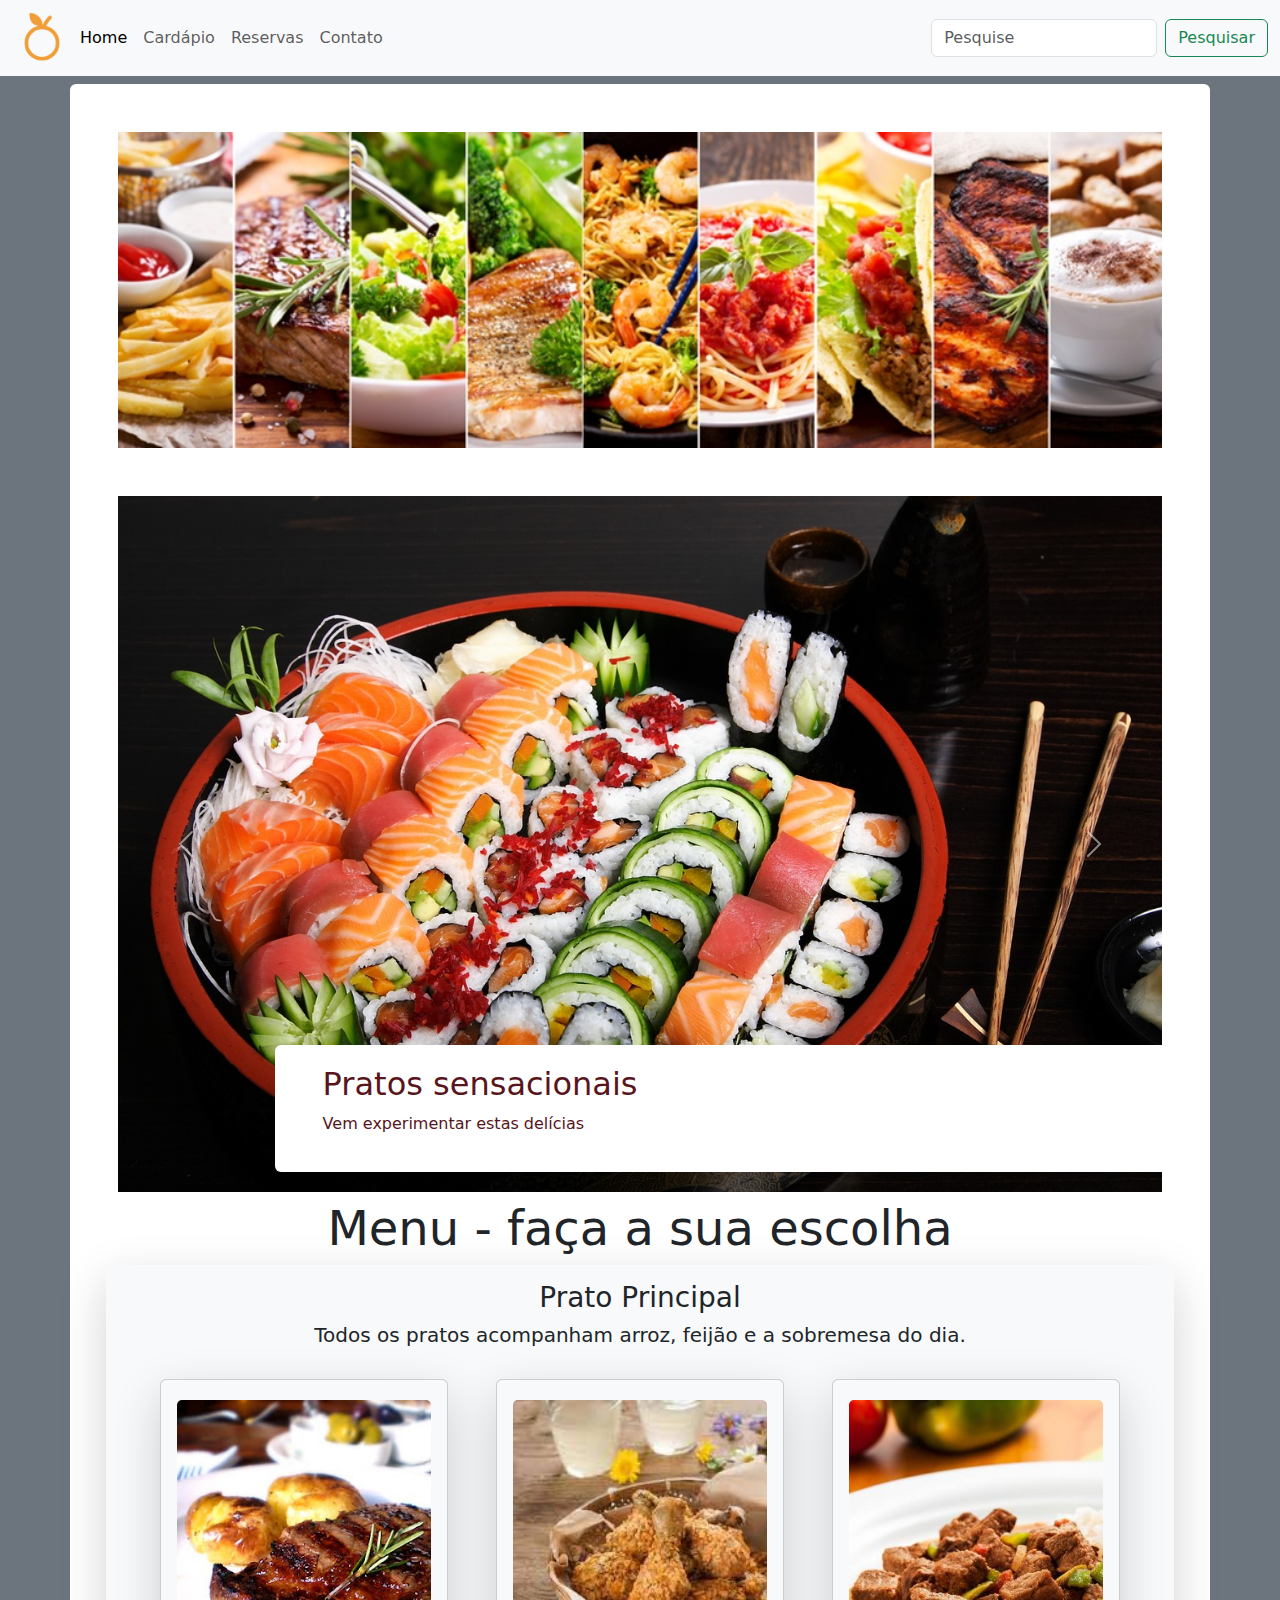
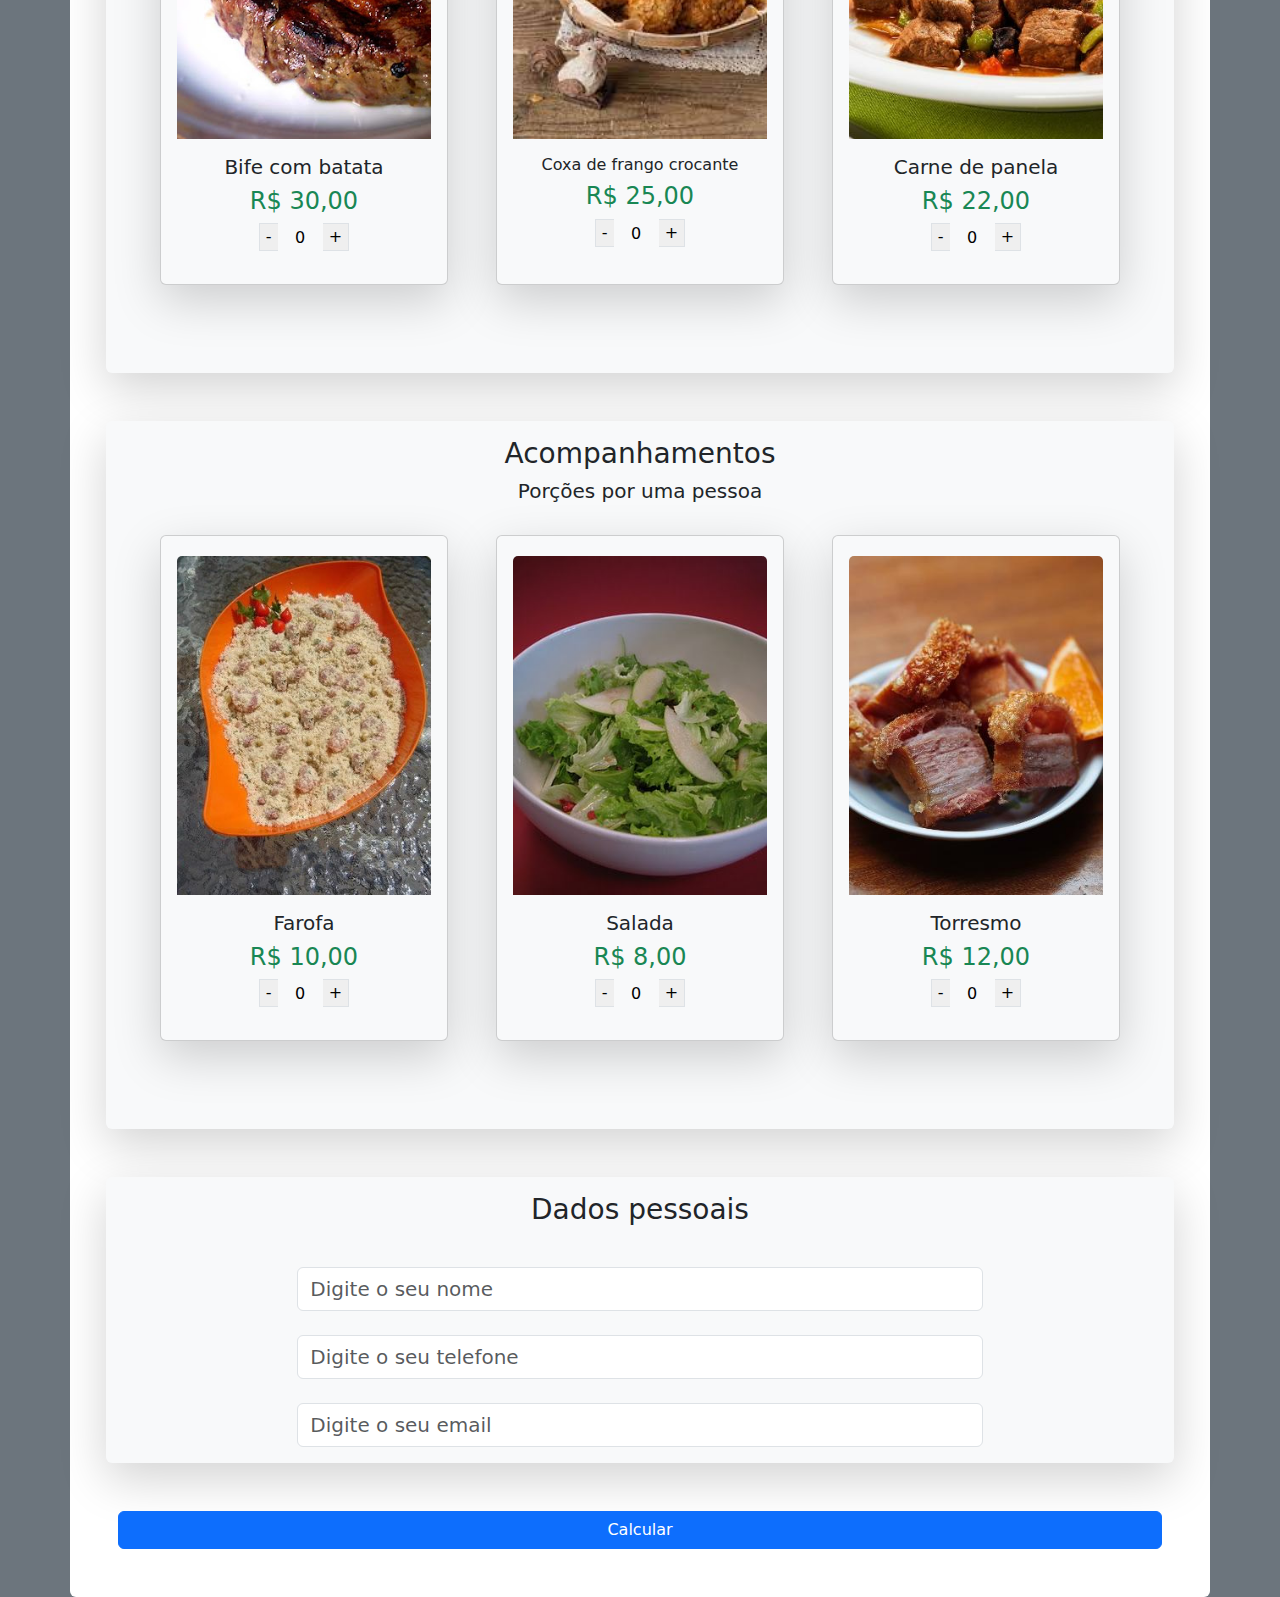
<file: index.html>
<!DOCTYPE html>
<html lang="en">

<head>
    <meta charset="UTF-8">
    <meta http-equiv="X-UA-Compatible" content="IE=edge">
    <meta name="viewport" content="width=device-width, initial-scale=1.0">
    <link rel="stylesheet" href="./quantity.css">
    <link href="https://cdn.jsdelivr.net/npm/bootstrap@5.3.3/dist/css/bootstrap.min.css" rel="stylesheet"
        integrity="sha384-QWTKZyjpPEjISv5WaRU9OFeRpok6YctnYmDr5pNlyT2bRjXh0JMhjY6hW+ALEwIH" crossorigin="anonymous">

    <title>Exemplo quantity 02

    </title>
</head>

<body class="bg-secondary">
    <nav class="navbar navbar-expand-lg bg-body-tertiary">
        <div class="container-fluid">
            <img src="./assets/icon.png" width="60">
            <button class="navbar-toggler" type="button" data-bs-toggle="collapse"
                data-bs-target="#navbarSupportedContent" aria-controls="navbarSupportedContent" aria-expanded="false"
                aria-label="Toggle navigation">
                <span class="navbar-toggler-icon"></span>
            </button>
            <div class="collapse navbar-collapse" id="navbarSupportedContent">
                <ul class="navbar-nav me-auto mb-2 mb-lg-0">
                    <li class="nav-item">
                        <a class="nav-link active" aria-current="page" href="index.html">Home</a>
                    </li>
                    <li class="nav-item">
                        <a class="nav-link" aria-current="page" href="cardapio.html">Cardápio</a>
                    </li>
                    <li class="nav-item">
                        <a class="nav-link" aria-current="page" href="reservas.html">Reservas</a>
                    </li>
                    <li class="nav-item">
                        <a class="nav-link" aria-current="page" href="contato.html">Contato</a>
                    </li>



                </ul>
                <form class="d-flex" role="search">
                    <input class="form-control me-2" type="search" placeholder="Pesquise" aria-label="Search">
                    <button class="btn btn-outline-success" type="submit">Pesquisar</button>
                </form>
            </div>
        </div>
    </nav>

    <div class="container mt-2 rounded bg-white text-center p-5">
        <div class="row">
            <img src="/assets/home.jpg">

            <div id="carouselExampleCaptions" class="carousel slide mt-5 d-none d-md-block">
                <div class="carousel-indicators">
                  <button type="button" data-bs-target="#carouselExampleCaptions" data-bs-slide-to="0" class="active" aria-current="true" aria-label="Slide 1"></button>
                  <button type="button" data-bs-target="#carouselExampleCaptions" data-bs-slide-to="1" aria-label="Slide 2"></button>
                  <button type="button" data-bs-target="#carouselExampleCaptions" data-bs-slide-to="2" aria-label="Slide 3"></button>
                </div>
                <div class="carousel-inner">
                  <div class="carousel-item active ">
                    <img src="./assets/sushi.jpg" class="d-block w-100  " alt="...">
                    <div class="carousel-caption d-none d-md-block text-danger-emphasis bg-white rounded-2 w-100 text-start ps-5">
                      <h2>Pratos sensacionais</h2>
                      <p>Vem experimentar estas delícias</p>
                    </div>
                  </div>
                  <div class="carousel-item">
                    <img src="./assets/tacos.jpg" class="d-block w-100" alt="...">
                    <div class="carousel-caption d-none d-md-block text-danger-emphasis bg-white rounded-2 w-100 text-start ps-5 " >
                      <h2>Novas experiências</h2>
                      <p>Convide sua familia!</p>
                    </div>
                  </div>
                  <div class="carousel-item">
                    <img src="./assets/pizzas.jpeg" class="d-block w-100" alt="...">
                    <div class="carousel-caption d-none d-md-block text-danger-emphasis bg-white rounded-2 w-100 text-start ps-5">
                      <h2>Sabores inéditos</h2>
                      <p>Estas maravilhas estão te esperando!</p>
                    </div>
                  </div>
                </div>
                <button class="carousel-control-prev" type="button" data-bs-target="#carouselExampleCaptions" data-bs-slide="prev">
                  <span class="carousel-control-prev-icon" aria-hidden="true"></span>
                  <span class="visually-hidden">Previous</span>
                </button>
                <button class="carousel-control-next" type="button" data-bs-target="#carouselExampleCaptions" data-bs-slide="next">
                  <span class="carousel-control-next-icon" aria-hidden="true"></span>
                  <span class="visually-hidden">Next</span>
                </button>
              </div>


            <h5 class="display-5 fw-normal mt-2">
                Menu - faça a sua escolha
            </h5>
            <div class="container shadow-lg p-3 mb-5 bg-body-tertiary rounded ">
                <h3>
                    Prato Principal
                </h3>
                <h5>
                    Todos os pratos acompanham arroz, feijão e a sobremesa do dia.
                </h5>
                <div class="row justify-content-center gap-5 p-4">
                    <div class="card shadow-lg p-3 mb-5 bg-body-tertiary rounded" style="width: 18rem;">
                        <img src="/assets/bife.jpg" class="card-img-top mt-1" alt="...">
                        <div class="card-body">
                            <h5 class="card-title">Bife com batata</h5>
                            <h4 class="card-text text-success">R$ 30,00 </h4>
                            <div class="quantity buttons_added ">
                                <input type="button" value="-" class="border border-end-0 minus">
                                <input type="number" step="1" min="0" max="" id="1" name="quantity" value="0"
                                    title="Qty" class="input-text qty text text-center bg-transparent border border-0"
                                    size="4" pattern="" inputmode="">
                                <input type="button" value="+" class="border border-start-0 plus">
                            </div>
                        </div>
                    </div>

                    <div class="card shadow-lg p-3 mb-5 bg-body-tertiary rounded" style="width: 18rem;">
                        <img src="/assets/coxa.jpg" class="card-img-top mt-1" alt="...">
                        <div class="card-body">
                            <h5 class="card-title fs-6">Coxa de frango crocante</h5>
                            <h4 class="card-text text-success">R$ 25,00</h4>
                            <div class="quantity buttons_added ">
                                <input type="button" value="-" class="border border-end-0 minus">
                                <input type="number" step="1" min="0" max="" id="2" name="quantity" value="0"
                                    title="Qty" class="input-text qty text text-center bg-transparent border border-0"
                                    size="4" pattern="" inputmode="">
                                <input type="button" value="+" class="border border-start-0 plus">
                            </div>
                        </div>
                    </div>

                    <div class="card shadow-lg p-3 mb-5 bg-body-tertiary rounded" style="width: 18rem;">
                        <img src="/assets/panela.jpg" class="card-img-top mt-1" alt="...">
                        <div class="card-body">
                            <h5 class="card-title">Carne de panela</h5>
                            <h4 class="card-text text-success">R$ 22,00</h4>
                            <div class="quantity buttons_added ">
                                <input type="button" value="-" class="border border-end-0 minus">
                                <input type="number" step="1" min="0" max="" id="3" name="quantity" value="0"
                                    title="Qty" class="input-text qty text text-center bg-transparent border border-0"
                                    size="4" pattern="" inputmode="">
                                <input type="button" value="+" class="border border-start-0 plus">
                            </div>
                        </div>
                    </div>
                </div>

            </div>

            <div class="container shadow-lg p-3 mb-5 bg-body-tertiary rounded ">
                <h3>
                    Acompanhamentos
                </h3>
                <h5>
                    Porções por uma pessoa
                </h5>
                <div class="row justify-content-center gap-5 p-4">
                    <div class="card shadow-lg p-3 mb-5 bg-body-tertiary rounded" style="width: 18rem;">
                        <img src="/assets/farofa.jpg" class="card-img-top mt-1" alt="...">
                        <div class="card-body">
                            <h5 class="card-title">Farofa</h5>
                            <h4 class="card-text text-success">R$ 10,00 </h4>
                            <div class="quantity buttons_added ">
                                <input type="button" value="-" class="border border-end-0 minus">
                                <input type="number" step="1" min="0" max="" id="4" name="quantity" value="0"
                                    title="Qty" class="input-text qty text text-center bg-transparent border border-0"
                                    size="4" pattern="" inputmode="" >
                                <input type="button" value="+" class="border border-start-0 plus">
                            </div>
                        </div>
                    </div>

                    <div class="card shadow-lg p-3 mb-5 bg-body-tertiary rounded" style="width: 18rem;">
                        <img src="/assets/salad.jpg" class="card-img-top mt-1" alt="...">
                        <div class="card-body">
                            <h5 class="card-title">Salada</h5>
                            <h4 class="card-text text-success">R$ 8,00</h4>
                            <div class="quantity buttons_added ">
                                <input type="button" value="-" class="border border-end-0 minus">
                                <input type="number" step="1" min="0" max="" id="5" name="quantity" value="0"
                                    title="Qty" class="input-text qty text text-center bg-transparent border border-0"
                                    size="4" pattern="" inputmode="">
                                <input type="button" value="+" class="border border-start-0 plus">
                            </div>
                        </div>
                    </div>

                    <div class="card shadow-lg p-3 mb-5 bg-body-tertiary rounded" style="width: 18rem;">
                        <img src="/assets/torresmo.jpg" class="card-img-top mt-1" alt="...">
                        <div class="card-body">
                            <h5 class="card-title">Torresmo</h5>
                            <h4 class="card-text text-success ">R$ 12,00</h4>
                            <div class="quantity buttons_added ">
                                <input type="button" value="-" class="border border-end-0 minus t-4">
                                <input type="number" step="1" min="0" max="" id="6" name="quantity" value="0"
                                    title="Qty" class="input-text qty text text-center bg-transparent border border-0 "
                                    size="4" pattern="" inputmode="">
                                <input type="button" value="+" class="border border-start-0 plus">
                            </div>
                        </div>
                    </div>
                </div>

            </div>

            <div class="container shadow-lg p-3 mb-5 bg-body-tertiary rounded">
                <h3>
                    Dados pessoais
                </h3>

                <form class="row g-3 text-start ">
                    <div class="mt-5 col-lg-8 offset-lg-2 col-12 ">
                        <input type="text" class="form-control fs-5" id="name" placeholder="Digite o seu nome" required>
                    </div>

                    <div class="col-lg-8 offset-lg-2 col-12">
                        <input type="tel" class="form-control fs-5 my-2" id="phone"
                            placeholder="Digite o seu telefone " required>
                    </div>

                    <div class=" col-lg-8 offset-lg-2 col-12">
                        <input type="email" class="form-control fs-5" id="email" placeholder="Digite o seu email" required>
                    </div>
                </form>

            </div>
            <div class="d-grid">
                <button class="btn btn-primary" type="button" onclick="calc()" data-bs-toggle="modal" data-bs-target="#Modal">Calcular</button>
            </div>


            <!-- Componente modal -->
            <div class="modal fade" id="Modal" tabindex="-1" aria-labelledby="exampleModalLabel"
                aria-hidden="true">
                <div class="modal-dialog modal-lg  modal-dialog-centered modal-dialog-scrollable" >
                    <div class="modal-content ">
                        <div class="modal-header">
                            <h1 class="modal-title fs-5" id="exampleModalLabel">Dados do pedido</h1>
                            <button type="button" class="btn-close" data-bs-dismiss="modal" aria-label="Close"></button>
                        </div>
                        <div class="modal-body">

                            <!-- Dados do pedido -->
                            <div id="output" class="text-start">

                            </div>
                   


                        </div>
                        <div class="modal-footer">
                            <button type="button" class="btn btn-primary" data-bs-dismiss="modal">Fechar</button>
                        </div>
                    </div>
                </div>
            </div>

            

        </div>
    </div>




    </div>

    </div>



    </div>



    </div>







    <script src="https://cdn.jsdelivr.net/npm/bootstrap@5.3.3/dist/js/bootstrap.bundle.min.js"
        integrity="sha384-YvpcrYf0tY3lHB60NNkmXc5s9fDVZLESaAA55NDzOxhy9GkcIdslK1eN7N6jIeHz"
        crossorigin="anonymous"></script>
    <script src="js/jquery-3.6.0.min.js"> </script>
    <script src="js/quantity.js"> </script>
    <script src="js/javascript.js"> </script>
    <script src="js/jquery.mask.min.js"> </script>
    <script>
        $("#phone").mask("(99) 9999-99999");
    </script>


</body>

</html>
</file>
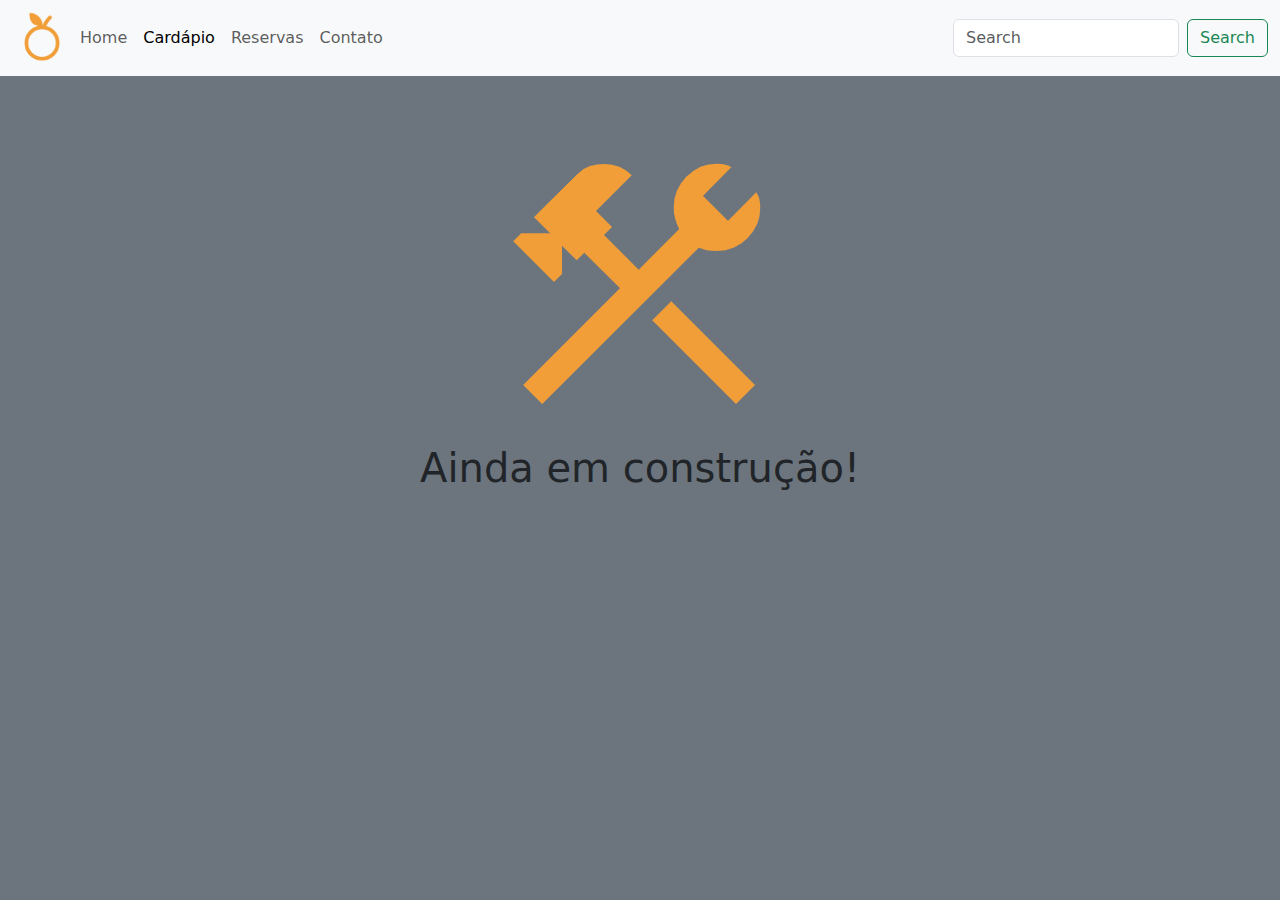
<file: cardapio.html>
<!DOCTYPE html>
<html lang="en">
<head>
    <meta charset="UTF-8">
    <meta name="viewport" content="width=device-width, initial-scale=1.0">
    <link href="https://cdn.jsdelivr.net/npm/bootstrap@5.3.3/dist/css/bootstrap.min.css" rel="stylesheet"
    integrity="sha384-QWTKZyjpPEjISv5WaRU9OFeRpok6YctnYmDr5pNlyT2bRjXh0JMhjY6hW+ALEwIH" crossorigin="anonymous">
    <title>Cardápio</title>
</head>
<body class="bg-secondary">
    <nav class="navbar navbar-expand-lg bg-body-tertiary">
        <div class="container-fluid">
          <img src="./assets/icon.png" width="60">
          <button class="navbar-toggler" type="button" data-bs-toggle="collapse" data-bs-target="#navbarSupportedContent" aria-controls="navbarSupportedContent" aria-expanded="false" aria-label="Toggle navigation">
            <span class="navbar-toggler-icon"></span>
          </button>
          <div class="collapse navbar-collapse" id="navbarSupportedContent">
            <ul class="navbar-nav me-auto mb-2 mb-lg-0">
              <li class="nav-item">
                <a class="nav-link" aria-current="page" href="index.html">Home</a>
              </li>
              <li class="nav-item">
                <a class="nav-link  active" aria-current="page" href="cardapio.html">Cardápio</a>
              </li>
              <li class="nav-item">
                <a class="nav-link" aria-current="page" href="reservas.html">Reservas</a>
              </li>
              <li class="nav-item">
                <a class="nav-link" aria-current="page" href="contato.html">Contato</a>
              </li>
       
            
           
            </ul>
            <form class="d-flex" role="search">
              <input class="form-control me-2" type="search" placeholder="Search" aria-label="Search">
              <button class="btn btn-outline-success" type="submit">Search</button>
            </form>
          </div>
        </div>
      </nav>
      <div class="container mt-5 text-center">
        <img src="./assets/construction.png">
        <h1 class=" ">
            Ainda em construção!
        </h1>
      </div>
    
</body>
</html>
</file>
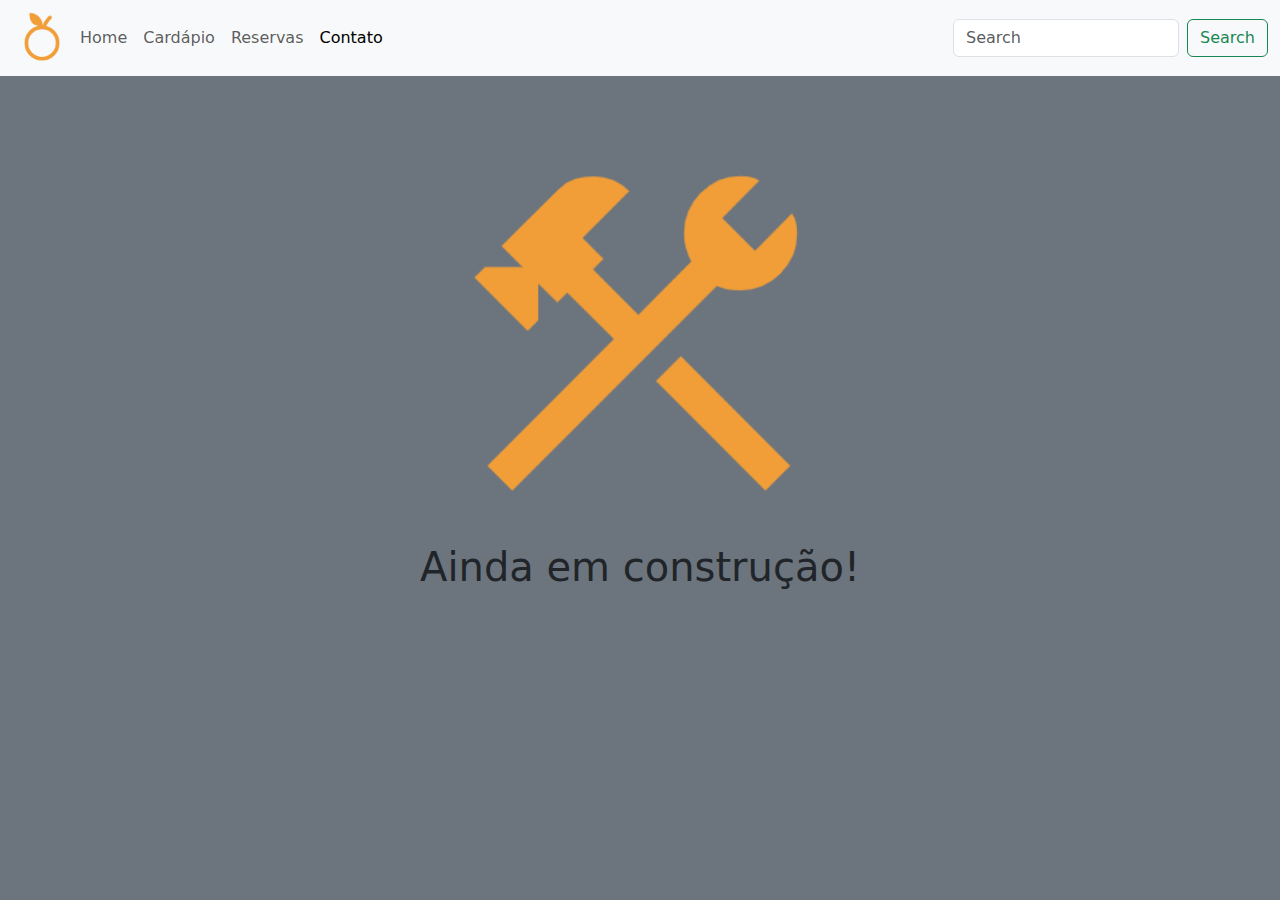
<file: contato.html>
<!DOCTYPE html>
<html lang="en">
<head>
    <meta charset="UTF-8">
    <meta name="viewport" content="width=device-width, initial-scale=1.0">
    <link href="https://cdn.jsdelivr.net/npm/bootstrap@5.3.3/dist/css/bootstrap.min.css" rel="stylesheet"
    integrity="sha384-QWTKZyjpPEjISv5WaRU9OFeRpok6YctnYmDr5pNlyT2bRjXh0JMhjY6hW+ALEwIH" crossorigin="anonymous">
    <title>Contato</title>
</head>
<body class="bg-secondary">
    <nav class="navbar navbar-expand-lg bg-body-tertiary">
        <div class="container-fluid">
          <img src="./assets/icon.png" width="60">
          <button class="navbar-toggler" type="button" data-bs-toggle="collapse" data-bs-target="#navbarSupportedContent" aria-controls="navbarSupportedContent" aria-expanded="false" aria-label="Toggle navigation">
            <span class="navbar-toggler-icon"></span>
          </button>
          <div class="collapse navbar-collapse" id="navbarSupportedContent">
            <ul class="navbar-nav me-auto mb-2 mb-lg-0">
              <li class="nav-item">
                <a class="nav-link" aria-current="page" href="index.html">Home</a>
              </li>
              <li class="nav-item">
                <a class="nav-link" aria-current="page" href="cardapio.html">Cardápio</a>
              </li>
              <li class="nav-item">
                <a class="nav-link" aria-current="page" href="reservas.html">Reservas</a>
              </li>
              <li class="nav-item">
                <a class="nav-link  active" aria-current="page" href="contato.html">Contato</a>
              </li>
           
            
           
            </ul>
            <form class="d-flex" role="search">
              <input class="form-control me-2" type="search" placeholder="Search" aria-label="Search">
              <button class="btn btn-outline-success" type="submit">Search</button>
            </form>
          </div>
        </div>
      </nav>

      <div class="container-fluid mt-5 text-center ">
        <img src="./assets/construction.png" class="col-4 ">
        <h1 class=" ">
            Ainda em construção!
        </h1>
      </div>
    
</body>
</html>
</file>
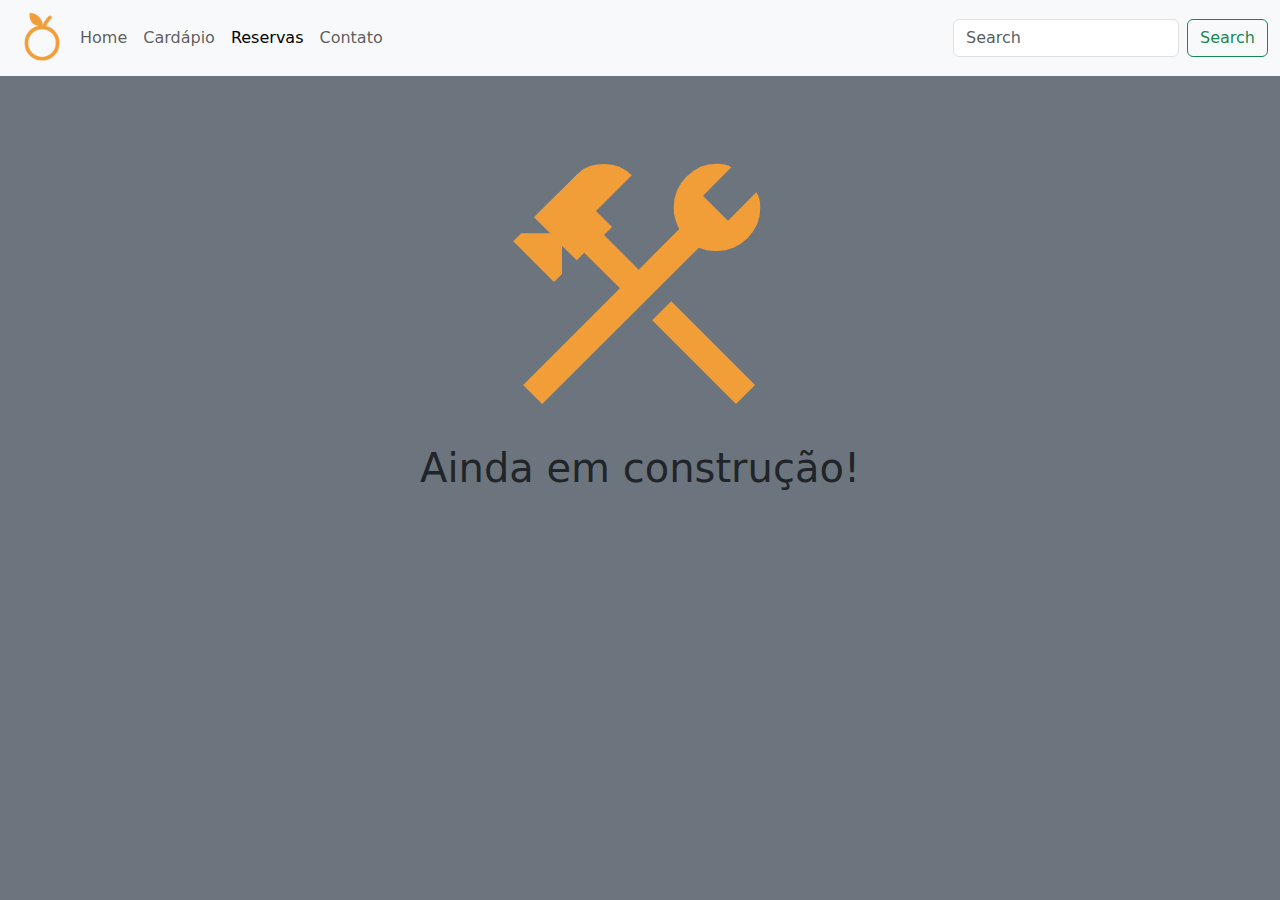
<file: reservas.html>
<!DOCTYPE html>
<html lang="en">
<head>
    <meta charset="UTF-8">
    <meta name="viewport" content="width=device-width, initial-scale=1.0">
    <link href="https://cdn.jsdelivr.net/npm/bootstrap@5.3.3/dist/css/bootstrap.min.css" rel="stylesheet"
    integrity="sha384-QWTKZyjpPEjISv5WaRU9OFeRpok6YctnYmDr5pNlyT2bRjXh0JMhjY6hW+ALEwIH" crossorigin="anonymous">
    <title>Reservas</title>
</head>
<body class="bg-secondary">
    <nav class="navbar navbar-expand-lg bg-body-tertiary">
        <div class="container-fluid">
          <img src="./assets/icon.png" width="60">
          <button class="navbar-toggler" type="button" data-bs-toggle="collapse" data-bs-target="#navbarSupportedContent" aria-controls="navbarSupportedContent" aria-expanded="false" aria-label="Toggle navigation">
            <span class="navbar-toggler-icon"></span>
          </button>
          <div class="collapse navbar-collapse" id="navbarSupportedContent">
            <ul class="navbar-nav me-auto mb-2 mb-lg-0">
              <li class="nav-item">
                <a class="nav-link" aria-current="page" href="index.html">Home</a>
              </li>
              <li class="nav-item">
                <a class="nav-link" aria-current="page" href="cardapio.html">Cardápio</a>
              </li>
              <li class="nav-item">
                <a class="nav-link  active" aria-current="page" href="reservas.html">Reservas</a>
              </li>
              <li class="nav-item">
                <a class="nav-link" aria-current="page" href="contato.html">Contato</a>
              </li>
            
            
           
            </ul>
            <form class="d-flex" role="search">
              <input class="form-control me-2" type="search" placeholder="Search" aria-label="Search">
              <button class="btn btn-outline-success" type="submit">Search</button>
            </form>
          </div>
        </div>
      </nav>
      <div class="container mt-5 text-center">
        <img src="./assets/construction.png">
        <h1 class=" ">
            Ainda em construção!
        </h1>
      </div>
    
</body>
</html>
</file>
<file: quantity.css>
.quantity input::-webkit-outer-spin-button,
.quantity input::-webkit-inner-spin-button {
    -webkit-appearance: none;
    -moz-appearance: none;
    margin: 0;
}

.quantity.buttons_added input {
    display: inline-block;
    margin: 0;
    vertical-align: top;
    box-shadow: none;
}

.quantity .input-text.qty {
    width: 35px;
    height: 29px;
    padding: 0 5px;
    text-align: center;
    background-color: transparent;
    border: 1px solid #efefef;
}
</file>
